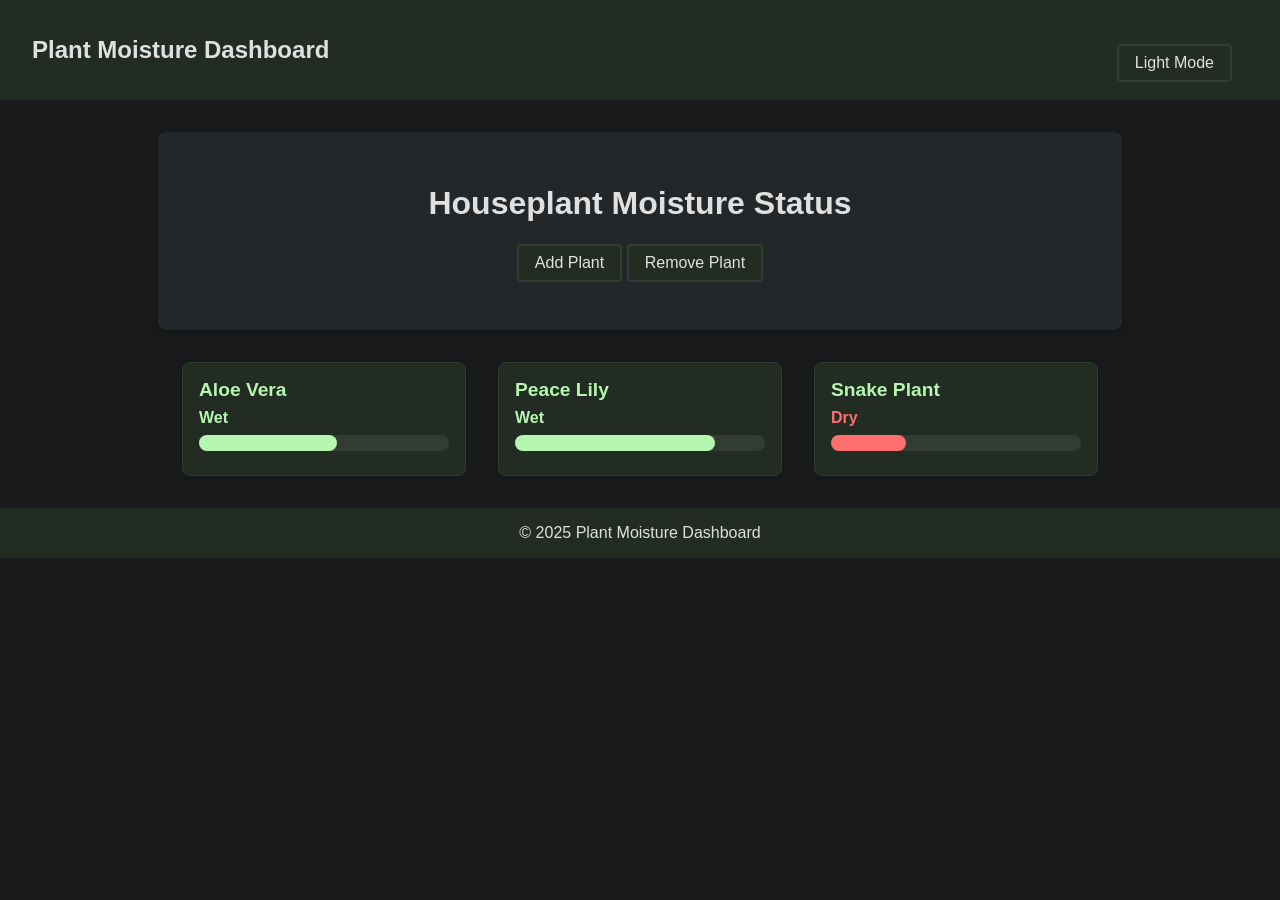
<file: AI slop moisture/moisture.html>
<!DOCTYPE html>
<html lang="en">

<head>
    <meta charset="UTF-8">
    <meta name="viewport" content="width=device-width, initial-scale=1.0">
    <title>Plant Moisture Dashboard</title>
    <link rel="stylesheet" href="style.css">
</head>

<body>
    <header>
        <h2>Plant Moisture Dashboard</h2>
        <button id="theme-toggle" class="theme-toggle">Light Mode</button>
    </header>
    <div class="container">
        <h1>Houseplant Moisture Status</h1>

        <div style="margin-bottom:1rem; text-align:center;">
            <button id="add-plant" class="theme-toggle">Add Plant</button>
            <button id="remove-plant" class="theme-toggle">Remove Plant</button>
        </div>
        <!-- Modal for adding plant -->
        <div id="plant-modal"
            style="display:none; position:fixed; top:0; left:0; width:100vw; height:100vh; background:rgba(0,0,0,0.5); z-index:1000; align-items:center; justify-content:center;">
            <div
                style="background:#23272a; padding:2rem; border-radius:8px; min-width:300px; max-width:90vw; margin:auto; box-shadow:0 2px 16px rgba(0,0,0,0.3);">
                <h2 style="margin-top:0; color:#b6f7b0;">Add New Plant</h2>
                <label for="plant-name-input" style="display:block; margin-bottom:0.5rem;">Plant Name:</label>
                <input id="plant-name-input" type="text"
                    style="width:100%; padding:0.5rem; margin-bottom:1rem; border-radius:4px; border:1px solid #333c33;">
                <label for="moisture-input" style="display:block; margin-bottom:0.5rem;">Moisture Level (0-100):</label>
                <input id="moisture-input" type="number" min="0" max="100" value="50"
                    style="width:100%; padding:0.5rem; margin-bottom:1rem; border-radius:4px; border:1px solid #333c33;">
                <div style="text-align:right;">
                    <button id="modal-add-btn" class="theme-toggle" style="margin-right:0.5rem;">Add</button>
                    <button id="modal-cancel-btn" class="theme-toggle">Cancel</button>
                </div>
            </div>
        </div>
    </div>
    <div class="plant-list" id="plant-list">
        <div class="plant-card">
            <div class="plant-name">Aloe Vera</div>
            <div class="moisture-status"></div>
            <div class="moisture-bar">
                <div class="moisture-bar-inner" data-width="55"></div>
            </div>
        </div>
        <div class="plant-card">
            <div class="plant-name">Peace Lily</div>
            <div class="moisture-status"></div>
            <div class="moisture-bar">
                <div class="moisture-bar-inner" data-width="80"></div>
            </div>
        </div>
        <div class="plant-card">
            <div class="plant-name">Snake Plant</div>
            <div class="moisture-status"></div>
            <div class="moisture-bar">
                <div class="moisture-bar-inner" data-width="30"></div>
            </div>
        </div>
    </div>
    </div>
    <footer>
        &copy; 2025 Plant Moisture Dashboard
    </footer>
    <script src="script.js"></script>
</html>
</file>
<file: AI slop moisture/style.css>
body {
    font-family: Arial, sans-serif;
    background: #181a1b;
    color: #e0e0e0;
    margin: 0;
}


header {
    background: #222c22;
    color: #e0e0e0;
    padding: 1rem 2rem;
}

h1 {
    text-align: center;
}


.container {
    max-width: 900px;
    margin: 2rem auto;
    background: #23272a;
    border-radius: 8px;
    padding: 2rem;
    box-shadow: 0 2px 8px rgba(0, 0, 0, 0.2);
}


.plant-list {
    display: flex;
    flex-wrap: wrap;
    gap: 2rem;
    justify-content: center;
}


.plant-card {
    background: #232c23;
    border: 1px solid #333c33;
    border-radius: 8px;
    width: 250px;
    padding: 1rem;
    box-shadow: 0 1px 4px rgba(0, 0, 0, 0.2);
}


.plant-name {
    font-size: 1.2rem;
    font-weight: bold;
    margin-bottom: 0.5rem;
    color: #b6f7b0;
}


.moisture-status {
    font-size: 1rem;
    margin-bottom: 0.5rem;
}


.moisture-bar {
    height: 16px;
    border-radius: 8px;
    background: #333c33;
    margin-bottom: 0.5rem;
}


.moisture-bar-inner {
    height: 100%;
    border-radius: 8px;
    background: #388e3c;
}


.dry {
    color: #ff6f6f;
    font-weight: bold;
}


.wet {
    color: #b6f7b0;
    font-weight: bold;
}

footer {
    background: #222c22;
    color: #e0e0e0;
    text-align: center;
    padding: 1rem;
    margin-top: 2rem;
}
</file>
